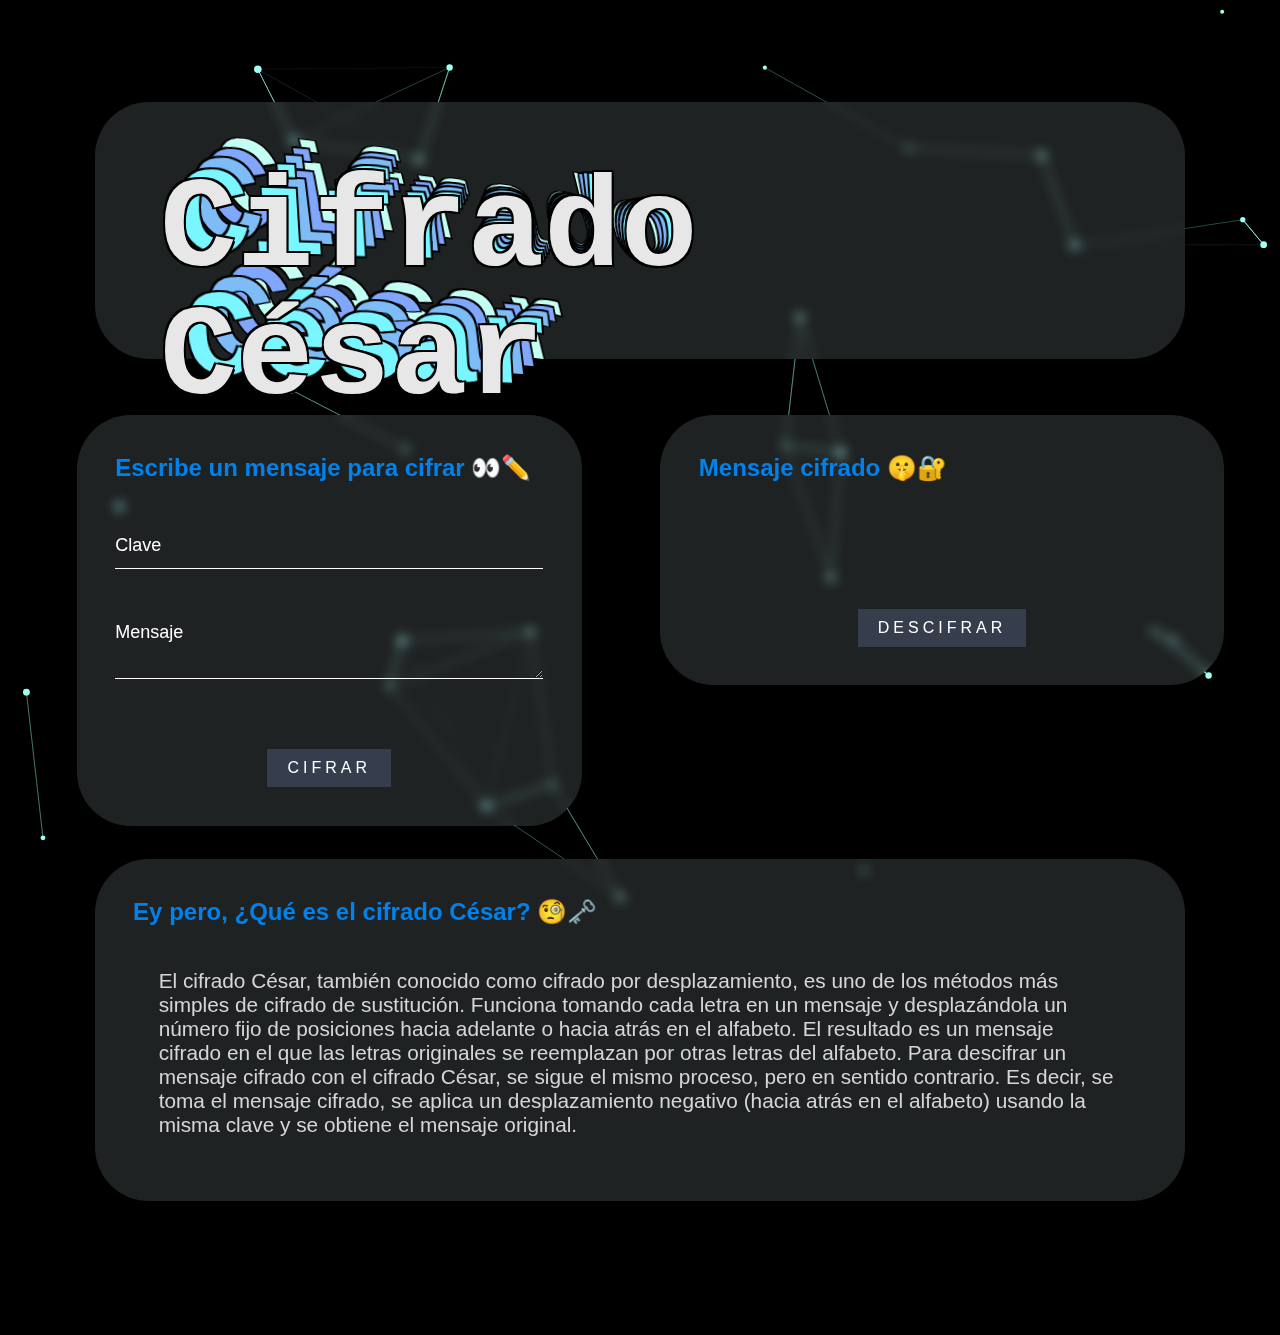
<file: 01 Cesar/index.html>
<html>
    <head>
        <meta http-equiv="Content-Type" content="text/html; charset=UTF-8">
        <title>Cifrado Cesar</title>
        <script src="./js/cesar.js"></script>
    </head>
    <link rel="stylesheet" href="./css/style.css">
    <body>
        <div class="main-container">
            <div class="box1-b" id="box1">
                <div class="container" id="container">
                    <header>
                      <h1>Cifrado César</h1>
                      <span aria-hidden="true" class="copy copy-1">Cifrado César</span>
                      <span aria-hidden="true" class="copy copy-2">Cifrado César</span>
                      <span aria-hidden="true" class="copy copy-3">Cifrado César</span>
                      <span aria-hidden="true" class="copy copy-4">Cifrado César</span>
                    </header>
                  </div>
            </div>
            
            <div class="box2" id="box2">
                <h2>Escribe un mensaje para cifrar 👀✏️</h2>
                <br>
                <form>
                    <div class="user-box">
                        <input type="number" placeholder=" " id="clave" required id="clave" minlength="1" maxlength="2" onsubmit="return validarC(event)" min="1" max="27">
                        <label>Clave</label>
                      </div>
                      <div class="user-box">
                        <div class="space">
                            <textarea placeholder=" " id="msj" minlength="1" required id="msj" maxlength="300" onkeypress="return validarMSJ(event)"></textarea>
                            <label>Mensaje</label>
                        </div>
                    </div>
                    <div class="submit">
                        <span></span>
                        <span></span>
                        <span></span>
                        <span></span>
                        <input type="submit" id="a" value="Cifrar" onclick="return cifrar()">
                    </div>
                </form>
            </div>

            <div class="box4" id="box4">
                <h2>Mensaje cifrado 🤫🔐</h2>
                <br>
                <p id="cifrado"></p>
                <br>
                <div class="submit">
                    <span></span>
                    <span></span>
                    <span></span>
                    <span></span>
                    <input type="submit" id="a" value="Descifrar" onclick="return descifrar()">
                </div>
            </div>

            <div class="box1" id="box1">
                <h2>Ey pero, ¿Qué es el cifrado César? 🧐🗝️</h2><br>
                <p>
                    El cifrado César, también conocido como cifrado por desplazamiento, 
                    es uno de los métodos más simples de cifrado de sustitución. 
                    Funciona tomando cada letra en un mensaje y desplazándola un número 
                    fijo de posiciones hacia adelante o hacia atrás en el alfabeto. El 
                    resultado es un mensaje cifrado en el que las letras originales se 
                    reemplazan por otras letras del alfabeto.
                    Para descifrar un mensaje cifrado con el cifrado César, se sigue el
                    mismo proceso, pero en sentido contrario. Es decir, se toma el mensaje
                    cifrado, se aplica un desplazamiento negativo (hacia atrás en el
                    alfabeto) usando la misma clave y se obtiene el mensaje original.
                </p>
            </div>

            <div class="main">
                <canvas id="canvas"></canvas>
            </div>

            <script type="text/javascript" src="https://code.jquery.com/jquery-1.11.0.js"></script>
        </div>
        <script>
            const mouse = newV2();
            const center = newV2();
            const distanceFromCenter = newV2();
            const distanceLerped = newV2();
            let simulateMouseMovement = true;

            const perspective = 500;
            const translateZ = -22;
            const rotate = 1;
            const skew = 3;

            const container = document.getElementById("container");
            const copies = document.getElementsByClassName("copy");

            function updateCenter() {
            const rect = container.getBoundingClientRect();
            center.x = rect.left + rect.width / 2;
            center.y = rect.top + rect.height / 2;
            }

            function trackMousePosition(event) {
            simulateMouseMovement = false;
            mouse.x = event.clientX;
            mouse.y = event.clientY;
            distanceFromCenter.x = center.x - mouse.x;
            distanceFromCenter.y = center.y - mouse.y;
            }

            function fakeMousePosition(t) {
            distanceFromCenter.x = Math.sin(t / 500) * window.innerWidth * 0.5;
            distanceFromCenter.y = Math.cos(t / 500) * window.innerWidth * 0.2;
            }

            function updateTextPosition(t) {
            if (simulateMouseMovement) fakeMousePosition(t);

            lerpV2(distanceLerped, distanceFromCenter);

            for (var i = 1; i < copies.length + 1; i++) {
                const copy = copies[i - 1];
                copy.style.transform = makeTransformString(
                i * distanceLerped.y * 0.05,
                i * translateZ,
                i * rotate * (distanceLerped.x * 0.003),
                i * skew * (distanceLerped.x * 0.003)
                );
            }

            requestAnimationFrame(updateTextPosition);
            }

            function makeTransformString(y, z, rotate, skew) {
            return `perspective(${perspective}px) translate3d(0px, ${y}px, ${z}px) rotate(${rotate}deg) skew(${skew}deg)`;
            }

            function lerpV2(position, targetPosition) {
            position.x += (targetPosition.x - position.x) * 0.2;
            position.y += (targetPosition.y - position.y) * 0.2;
            }

            function newV2(x = 0, y = 0) {
            return {
                x: x,
                y: y
            };
            }

            updateCenter();
            document.addEventListener("mousemove", trackMousePosition);
            window.addEventListener("resize", updateCenter);
            requestAnimationFrame(updateTextPosition);


            let resizeReset = function() {
        w = canvasBody.width = window.innerWidth;
        h = canvasBody.height = window.innerHeight;
        }

        const opts = { 
        particleColor: "rgb(158, 255, 242)",
        lineColor: "rgb(158, 255, 242)",
        particleAmount: 30,
        defaultSpeed: 1,
        variantSpeed: 1,
        defaultRadius: 2,
        variantRadius: 2,
        linkRadius: 200,
        };

        window.addEventListener("resize", function(){
        deBouncer();
        });

        let deBouncer = function() {
            clearTimeout(tid);
            tid = setTimeout(function() {
                resizeReset();
            }, delay);
        };

        let checkDistance = function(x1, y1, x2, y2){ 
        return Math.sqrt(Math.pow(x2 - x1, 2) + Math.pow(y2 - y1, 2));
        };

        let linkPoints = function(point1, hubs){ 
        for (let i = 0; i < hubs.length; i++) {
            let distance = checkDistance(point1.x, point1.y, hubs[i].x, hubs[i].y);
            let opacity = 1 - distance / opts.linkRadius;
            if (opacity > 0) { 
            drawArea.lineWidth = 0.5;
            drawArea.strokeStyle = `rgba(${rgb[0]}, ${rgb[1]}, ${rgb[2]}, ${opacity})`;
            drawArea.beginPath();
            drawArea.moveTo(point1.x, point1.y);
            drawArea.lineTo(hubs[i].x, hubs[i].y);
            drawArea.closePath();
            drawArea.stroke();
            }
        }
        }

        Particle = function(xPos, yPos){ 
        this.x = Math.random() * w; 
        this.y = Math.random() * h;
        this.speed = opts.defaultSpeed + Math.random() * opts.variantSpeed; 
        this.directionAngle = Math.floor(Math.random() * 360); 
        this.color = opts.particleColor;
        this.radius = opts.defaultRadius + Math.random() * opts. variantRadius; 
        this.vector = {
            x: Math.cos(this.directionAngle) * this.speed,
            y: Math.sin(this.directionAngle) * this.speed
        };
        this.update = function(){ 
            this.border(); 
            this.x += this.vector.x; 
            this.y += this.vector.y; 
        };
        this.border = function(){ 
            if (this.x >= w || this.x <= 0) { 
            this.vector.x *= -1;
            }
            if (this.y >= h || this.y <= 0) {
            this.vector.y *= -1;
            }
            if (this.x > w) this.x = w;
            if (this.y > h) this.y = h;
            if (this.x < 0) this.x = 0;
            if (this.y < 0) this.y = 0; 
        };
        this.draw = function(){ 
            drawArea.beginPath();
            drawArea.arc(this.x, this.y, this.radius, 0, Math.PI*2);
            drawArea.closePath();
            drawArea.fillStyle = this.color;
            drawArea.fill();
        };
        };

        function setup(){ 
        particles = [];
        resizeReset();
        for (let i = 0; i < opts.particleAmount; i++){
            particles.push( new Particle() );
        }
        window.requestAnimationFrame(loop);
        }

        function loop(){ 
        window.requestAnimationFrame(loop);
        drawArea.clearRect(0,0,w,h);
        for (let i = 0; i < particles.length; i++){
            particles[i].update();
            particles[i].draw();
        }
        for (let i = 0; i < particles.length; i++){
            linkPoints(particles[i], particles);
        }
        }

        const canvasBody = document.getElementById("canvas"),
        drawArea = canvasBody.getContext("2d");
        let delay = 200, tid,
        rgb = opts.lineColor.match(/\d+/g);
        resizeReset();
        setup();
        </script>
    </body>
</html>
</file>
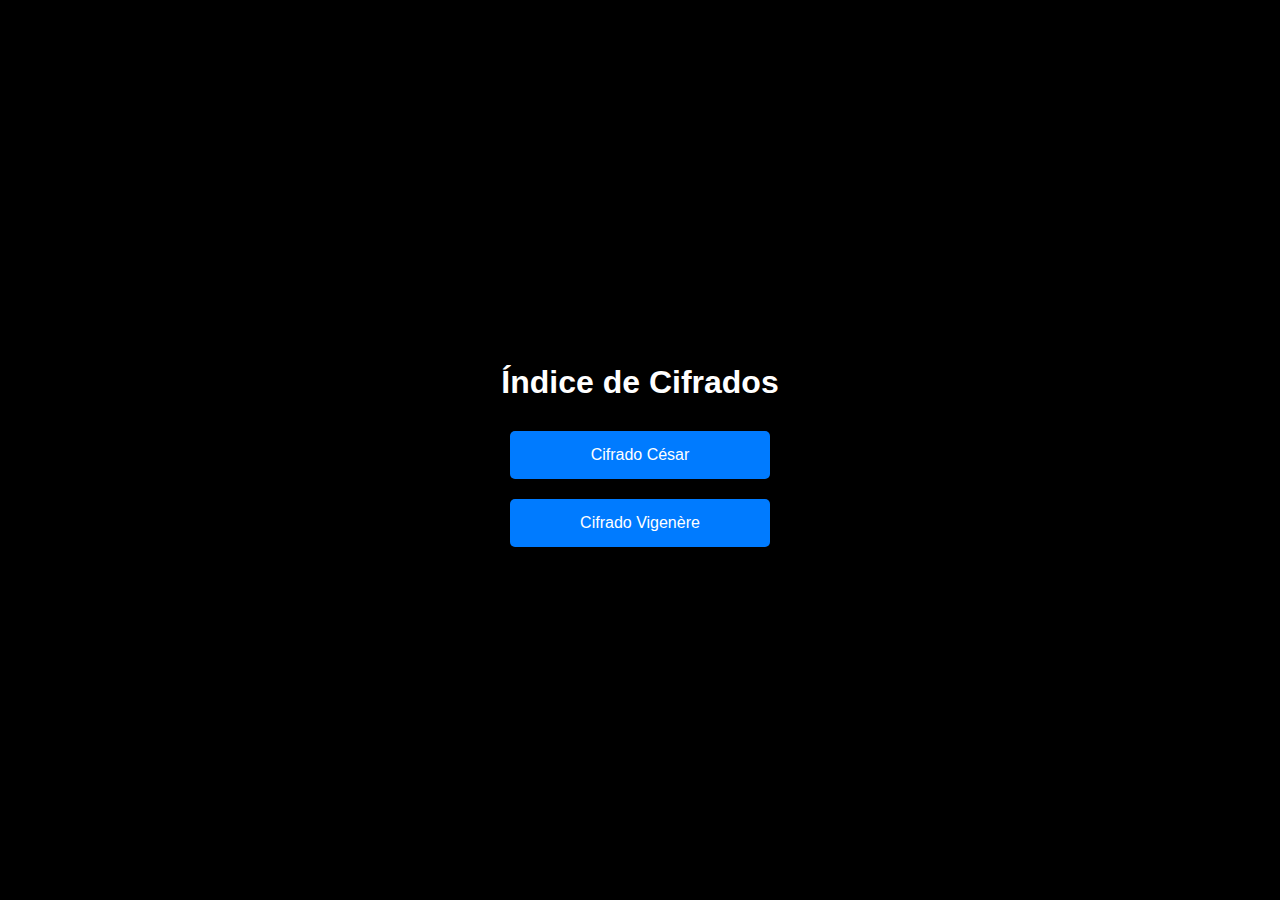
<file: 01 Index/indexCodif.html>
<!DOCTYPE html>
<html lang="es">
<head>
    <meta charset="UTF-8">
    <meta name="viewport" content="width=device-width, initial-scale=1.0">
    <title>Índice de Cifrados</title>
    <style>
        body {
            font-family: Arial, sans-serif;
            background-color: #000;
            color: white;
            text-align: center;
            height: 100vh;
            margin: 0;
            display: flex;
            flex-direction: column;
            justify-content: center;
            align-items: center;
        }
        h1 {
            margin: 20px;
        }
        .menu {
            display: flex;
            flex-direction: column;
            align-items: center;
        }
        .menu-button {
            background-color: #007BFF;
            width: 100%;
            color: white;
            border: none;
            padding: 15px 30px;
            margin: 10px;
            border-radius: 5px;
            cursor: pointer;
            text-decoration: none;
            transition: background-color 0.3s ease, transform 0.2s ease;
        }
        .menu-button:hover {
            background-color: #0056b3;
            transform: scale(1.05);
        }
    </style>
</head>
<body>
    <h1>Índice de Cifrados</h1>
    <div class="menu">
        <a href="../01 Cesar/index.html" class="menu-button">Cifrado César</a>
        <a href="../02 Viggenere/viggenere.html" class="menu-button">Cifrado Vigenère</a>
    </div>
</body>
</html>
</file>
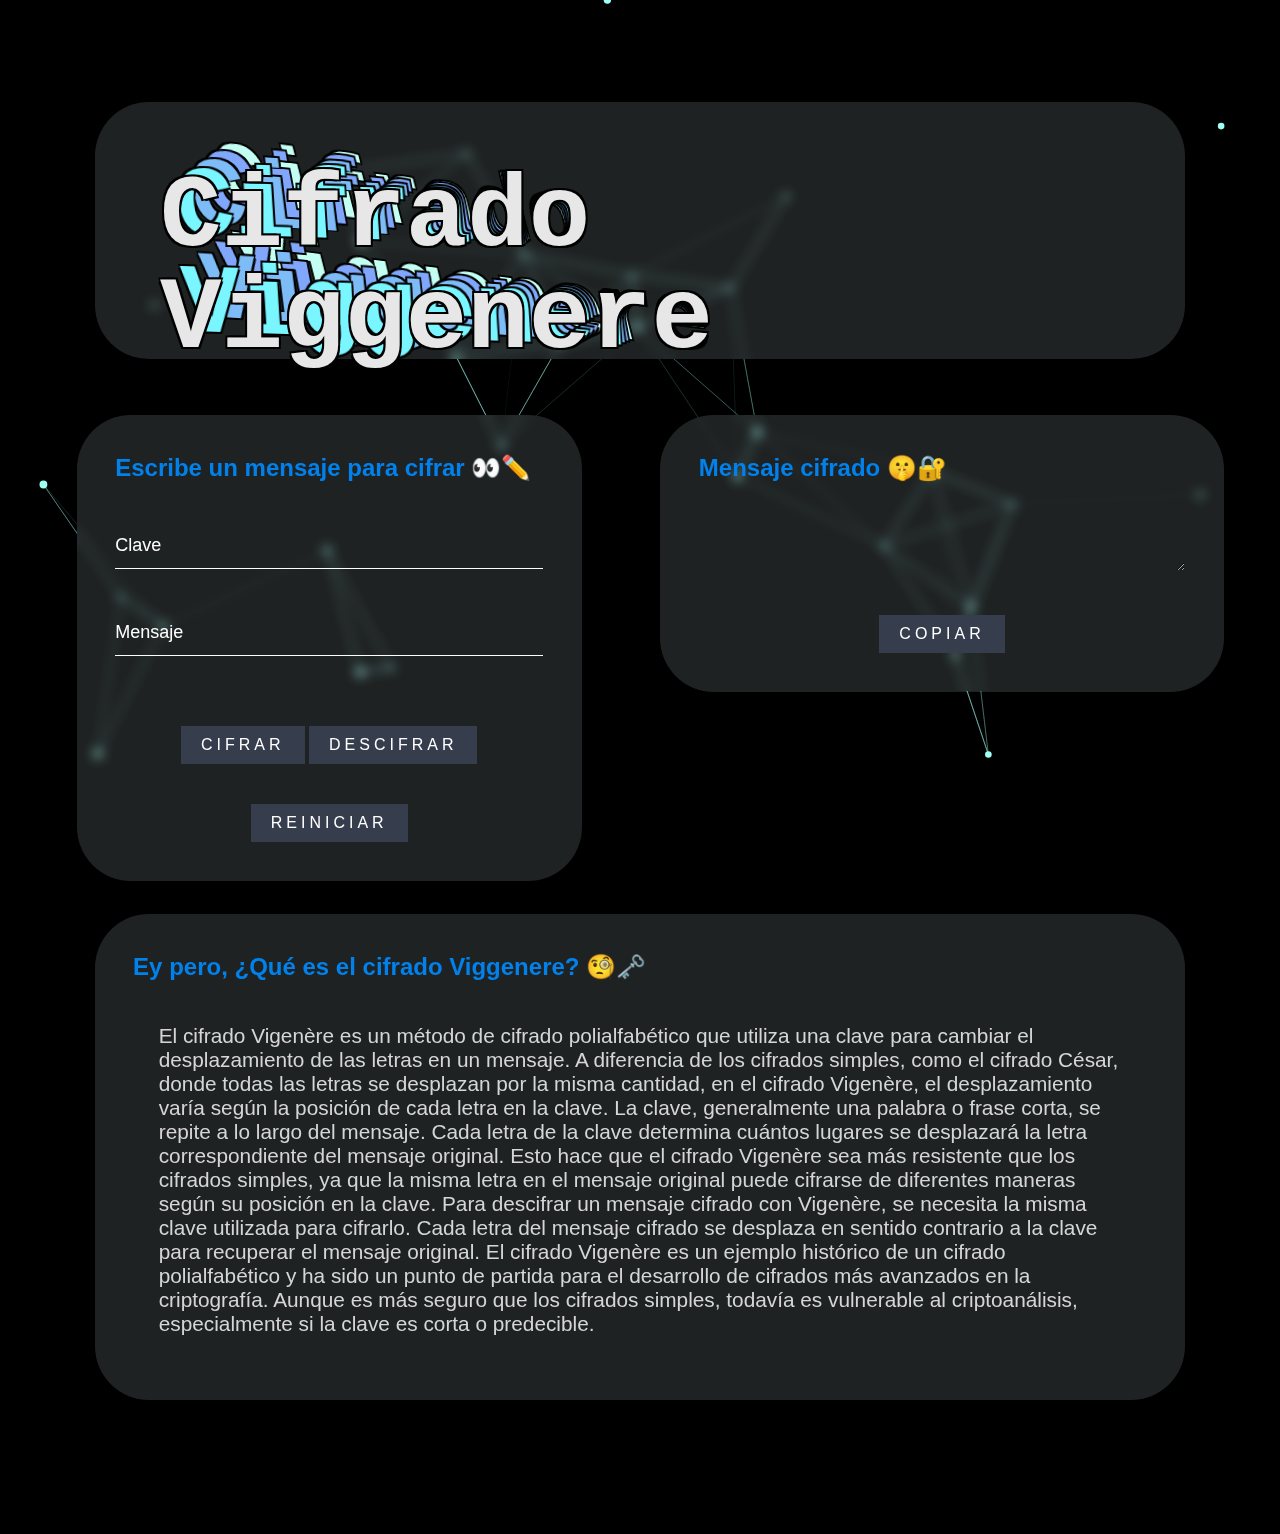
<file: 02 Viggenere/viggenere.html>
<!DOCTYPE html>
<html lang="en">
<head>
    <meta charset="UTF-8">
    <meta name="viewport" content="width=device-width, initial-scale=1.0">
    <title>Cifrado Viggenere</title>
    <link rel="stylesheet" href="./css/style.css">
</head>
<body>
    <!--
    <header>
        <h1>Cifrado Viggenere</h1>
    </header>
    -->

    <div class="main-container">
        <div class="box1-b" id="box1">
            <div class="container" id="container">
                <header>
                  <h1>Cifrado Viggenere</h1>
                  <span aria-hidden="true" class="copy copy-1">Cifrado Viggenere</span>
                  <span aria-hidden="true" class="copy copy-2">Cifrado Viggenere</span>
                  <span aria-hidden="true" class="copy copy-3">Cifrado Viggenere</span>
                  <span aria-hidden="true" class="copy copy-4">Cifrado Viggenere</span>
                </header>
              </div>
        </div>

        <div class="box2" id="box2">
            <h2>Escribe un mensaje para cifrar 👀✏️</h2>
            <br>
                <div class="user-box">
                    <input type="text" placeholder=" " id="txtClave" required id="txtClave" minlength="1" onkeypress="return validarMSJ(event)">
                    <label>Clave</label>
                  </div>
                  <div class="user-box">
                    <div class="space">
                        <input type="text" placeholder=" " id="txt" minlength="1" required id="txt" maxlength="300" onkeypress="return validarMSJ(event)"></input>
                        <label>Mensaje</label>
                    </div>
                </div>
                <div class="submit">
                    <span></span>
                    <span></span>
                    <span></span>
                    <span></span>
                    <input type="button" id="a" class="btn btn-info" value="Cifrar" onclick="longitudCifrar()">
                    <input type="button" id="a" class="btn btn-info" value="Descifrar" onclick="longitudDescifrar()">
                    <input type="button" id="a" class="btn btn-info" value="Reiniciar" onclick="reiniciar()">
                </div>
        </div>

        <div class="box4" id="box4">
            <h2>Mensaje cifrado 🤫🔐</h2>
            <br><textarea id="res" onpaste="return false;" ondrop="return false;" onmousedown="return false;"></textarea><br>

            <div class="submit">
                <span></span>
                <span></span>
                <span></span>
                <span></span>
                <input type="button" id="a" class="btn btn-info" value="Copiar" onclick="colocar()">
            </div>
        </div>

        <div class="box1" id="box1">
            <h2>Ey pero, ¿Qué es el cifrado Viggenere? 🧐🗝️</h2><br>
            <p>
                El cifrado Vigenère es un método de cifrado polialfabético que utiliza una clave para cambiar el desplazamiento de las letras en un mensaje. A diferencia de los cifrados simples, como el cifrado César, donde todas las letras se desplazan por la misma cantidad, en el cifrado Vigenère, el desplazamiento varía según la posición de cada letra en la clave.

La clave, generalmente una palabra o frase corta, se repite a lo largo del mensaje. Cada letra de la clave determina cuántos lugares se desplazará la letra correspondiente del mensaje original. Esto hace que el cifrado Vigenère sea más resistente que los cifrados simples, ya que la misma letra en el mensaje original puede cifrarse de diferentes maneras según su posición en la clave.
Para descifrar un mensaje cifrado con Vigenère, se necesita la misma clave utilizada para cifrarlo. Cada letra del mensaje cifrado se desplaza en sentido contrario a la clave para recuperar el mensaje original.
El cifrado Vigenère es un ejemplo histórico de un cifrado polialfabético y ha sido un punto de partida para el desarrollo de cifrados más avanzados en la criptografía. Aunque es más seguro que los cifrados simples, todavía es vulnerable al criptoanálisis, especialmente si la clave es corta o predecible.
            </p>
        </div>
    </div>
    <script src="./js/viggenere.js"></script>

    <div class="main">
        <canvas id="canvas"></canvas>
    </div>

    <script>
        const mouse = newV2();
        const center = newV2();
        const distanceFromCenter = newV2();
        const distanceLerped = newV2();
        let simulateMouseMovement = true;

        const perspective = 500;
        const translateZ = -22;
        const rotate = 1;
        const skew = 3;

        const container = document.getElementById("container");
        const copies = document.getElementsByClassName("copy");

        function updateCenter() {
        const rect = container.getBoundingClientRect();
        center.x = rect.left + rect.width / 2;
        center.y = rect.top + rect.height / 2;
        }

        function trackMousePosition(event) {
        simulateMouseMovement = false;
        mouse.x = event.clientX;
        mouse.y = event.clientY;
        distanceFromCenter.x = center.x - mouse.x;
        distanceFromCenter.y = center.y - mouse.y;
        }

        function fakeMousePosition(t) {
        distanceFromCenter.x = Math.sin(t / 500) * window.innerWidth * 0.5;
        distanceFromCenter.y = Math.cos(t / 500) * window.innerWidth * 0.2;
        }

        function updateTextPosition(t) {
        if (simulateMouseMovement) fakeMousePosition(t);

        lerpV2(distanceLerped, distanceFromCenter);

        for (var i = 1; i < copies.length + 1; i++) {
            const copy = copies[i - 1];
            copy.style.transform = makeTransformString(
            i * distanceLerped.y * 0.05,
            i * translateZ,
            i * rotate * (distanceLerped.x * 0.003),
            i * skew * (distanceLerped.x * 0.003)
            );
        }

        requestAnimationFrame(updateTextPosition);
        }

        function makeTransformString(y, z, rotate, skew) {
        return `perspective(${perspective}px) translate3d(0px, ${y}px, ${z}px) rotate(${rotate}deg) skew(${skew}deg)`;
        }

        function lerpV2(position, targetPosition) {
        position.x += (targetPosition.x - position.x) * 0.2;
        position.y += (targetPosition.y - position.y) * 0.2;
        }

        function newV2(x = 0, y = 0) {
        return {
            x: x,
            y: y
        };
        }

        updateCenter();
        document.addEventListener("mousemove", trackMousePosition);
        window.addEventListener("resize", updateCenter);
        requestAnimationFrame(updateTextPosition);


        let resizeReset = function() {
    w = canvasBody.width = window.innerWidth;
    h = canvasBody.height = window.innerHeight;
    }

    const opts = { 
    particleColor: "rgb(158, 255, 242)",
    lineColor: "rgb(158, 255, 242)",
    particleAmount: 30,
    defaultSpeed: 1,
    variantSpeed: 1,
    defaultRadius: 2,
    variantRadius: 2,
    linkRadius: 200,
    };

    window.addEventListener("resize", function(){
    deBouncer();
    });

    let deBouncer = function() {
        clearTimeout(tid);
        tid = setTimeout(function() {
            resizeReset();
        }, delay);
    };

    let checkDistance = function(x1, y1, x2, y2){ 
    return Math.sqrt(Math.pow(x2 - x1, 2) + Math.pow(y2 - y1, 2));
    };

    let linkPoints = function(point1, hubs){ 
    for (let i = 0; i < hubs.length; i++) {
        let distance = checkDistance(point1.x, point1.y, hubs[i].x, hubs[i].y);
        let opacity = 1 - distance / opts.linkRadius;
        if (opacity > 0) { 
        drawArea.lineWidth = 0.5;
        drawArea.strokeStyle = `rgba(${rgb[0]}, ${rgb[1]}, ${rgb[2]}, ${opacity})`;
        drawArea.beginPath();
        drawArea.moveTo(point1.x, point1.y);
        drawArea.lineTo(hubs[i].x, hubs[i].y);
        drawArea.closePath();
        drawArea.stroke();
        }
    }
    }

    Particle = function(xPos, yPos){ 
    this.x = Math.random() * w; 
    this.y = Math.random() * h;
    this.speed = opts.defaultSpeed + Math.random() * opts.variantSpeed; 
    this.directionAngle = Math.floor(Math.random() * 360); 
    this.color = opts.particleColor;
    this.radius = opts.defaultRadius + Math.random() * opts. variantRadius; 
    this.vector = {
        x: Math.cos(this.directionAngle) * this.speed,
        y: Math.sin(this.directionAngle) * this.speed
    };
    this.update = function(){ 
        this.border(); 
        this.x += this.vector.x; 
        this.y += this.vector.y; 
    };
    this.border = function(){ 
        if (this.x >= w || this.x <= 0) { 
        this.vector.x *= -1;
        }
        if (this.y >= h || this.y <= 0) {
        this.vector.y *= -1;
        }
        if (this.x > w) this.x = w;
        if (this.y > h) this.y = h;
        if (this.x < 0) this.x = 0;
        if (this.y < 0) this.y = 0; 
    };
    this.draw = function(){ 
        drawArea.beginPath();
        drawArea.arc(this.x, this.y, this.radius, 0, Math.PI*2);
        drawArea.closePath();
        drawArea.fillStyle = this.color;
        drawArea.fill();
    };
    };

    function setup(){ 
    particles = [];
    resizeReset();
    for (let i = 0; i < opts.particleAmount; i++){
        particles.push( new Particle() );
    }
    window.requestAnimationFrame(loop);
    }

    function loop(){ 
    window.requestAnimationFrame(loop);
    drawArea.clearRect(0,0,w,h);
    for (let i = 0; i < particles.length; i++){
        particles[i].update();
        particles[i].draw();
    }
    for (let i = 0; i < particles.length; i++){
        linkPoints(particles[i], particles);
    }
    }

    const canvasBody = document.getElementById("canvas"),
    drawArea = canvasBody.getContext("2d");
    let delay = 200, tid,
    rgb = opts.lineColor.match(/\d+/g);
    resizeReset();
    setup();
    </script>
</body>
</html>
</file>
<file: 01 Cesar/css/style.css>
*{
            padding: 0;
            margin: 0;
            font-family: 'Trebuchet MS', 'Lucida Sans Unicode', 'Lucida Grande', 'Lucida Sans', Arial, sans-serif;
        }

        html{
            background-color: #000000;
        }

        body{
            margin-top: 2vw;
        }

        #canvas{
            position: absolute;
            width: 100%;    
        }

        #canvas, #text {
            display: block;
            top: 0;
            left: 0;
            z-index: -1;
        }

        .main-container{
            background:none;
            justify-content: center;
            justify-items: center;
            align-items: center;
            align-content: center;
            padding: 6%;
        }

        .box1{
            width: 90%;
            padding: 3vw;
            height: auto;
            border-radius: 6vh;
            margin-bottom: 5%;
            background-color: #e1f9ff23;
        }

        #box1{
            -webkit-backdrop-filter: blur(10px);
            backdrop-filter: blur(6px);
        }

        .box1-b{
            width: 90%;
            padding: 3vw;
            height: 20vh;
            border-radius: 6vh;
            margin-bottom: 5%;
            background-color: #e1f9ff23;
        }

        #box1-b{
            -webkit-backdrop-filter: blur(10px);
            backdrop-filter: blur(6px);
        }

        p{
            margin-bottom: 2vw;
            margin-right: 2vw;
            margin-left: 2vw;
            font-size: 1.3rem;
            color: #d6d6d6;
            font-weight: 100;
        }

        h2{
            margin-bottom: 2vw;
            color: #0181eb;
        }

        .container {
        display: flex;
        align-items: center;
        justify-content: center;
        height: 100%;
        }

        header {
            display: block;
            position: relative;
            width: 75vw;
            height: 10vw;
        }

        h1,
        span.copy {
        font-family:monospace;
        font-weight: bold;
        text-shadow: -2px -2px 0 #000, 2px -2px 0 #000, -2px 2px 0 #000,
            2px 2px 0 #000;
        font-size: 10vw;
        display: block;
        position: absolute;
        top: 0px;
        left: 0px;
        line-height: 1;
        height: 20vw;
        margin: 0;
        padding: 0;
        }

        h1 {
        color: #e7e7e7;
        z-index: 50;
        }

        .copy-1 {
        transform: perspective(500px) translate3d(0, 0, -15px);
        color: #79f6ff;
        z-index: 40;
        }

        .copy-2 {
        transform: perspective(500px) translate3d(0, 0, -30px);
        color: #7dbcf7;
        z-index: 30;
        }

        .copy-3 {
        transform: perspective(500px) translate3d(0, 0, -45px);
        color: #80a7fc;
        z-index: 20;
        }

        .copy-4 {
        transform: perspective(500px) translate3d(0, 0, -60px);
        color: #c3fff2;
        z-index: 10;
        }

        .box2{
            display:inline-block;
            width: 38%;
            padding: 3vw;
            height: auto;
            border-radius: 6vh;
            margin-right: 7%;
            margin-bottom: 3%;
        }

        #box2{
            -webkit-backdrop-filter: blur(10px);
            backdrop-filter: blur(6px);
            background-color: #e1f9ff23;
        }

        .user-box {
        position: relative;
        }

        .user-box input {
        padding: 10px 0;
        width: 100%;
        font-size: 20px;
        color: #fff;
        margin-bottom: 30px;
        border: none;
        border-bottom: 1px solid #fff;
        outline: none;
        background: transparent;
        }

        .space textarea {
        padding: 10px 0;
        width: 100%;
        font-size: 20px;
        color: #fff;
        margin-bottom: 30px;
        border: none;
        border-bottom: 1px solid #fff;
        outline: none;
        background: transparent;
        }
        
        .user-box label, .space label {
        position: absolute;
        top:0;
        left: 0;
        padding: 10px 0;
        font-size: 18px;
        color: #fff;
        pointer-events: none;
        transition: .5s;
        }

        .box2 .user-box input:focus ~ label,
        .box2 .user-box input:valid ~ label {
        top: -25px;
        left: 0;
        color: #03e9f4;
        font-size: 16px;
        }

        .box2 .space textarea:focus ~ label,
        .box2 .space textarea:valid ~ label {
        top: -25px;
        left: 0;
        color: #03e9f4;
        font-size: 16px;
        }

        .space{
            margin-top: 1vw;
        }

        #a {
        text-align: center;
        width: auto;
        position: relative;
        display: inline-block;
        padding: 10px 20px;
        color: #ffffff;
        font-size: 16px;
        text-decoration: none;
        text-transform: uppercase;
        overflow: hidden;
        transition: .5s;
        margin-top: 40px;
        letter-spacing: 4px;
        border: transparent;
        background-color: #363e4e;
        }

        #a:hover {
        background: #03e9f4;
        border: transparent;
        color: #fff;
        border-radius: 5px;
        box-shadow: 0 0 5px #03e9f4,
                    0 0 25px #03e9f4,
                    0 0 50px #03e9f4,
                    0 0 100px #03e9f4;
        }

        #a span {
        position: absolute;
        display: block;
        }

        #a span:nth-child(1) {
        top: 0;
        left: -100%;
        width: 100%;
        height: 2px;
        background: linear-gradient(90deg, transparent, #03e9f4);
        animation: btn-anim1 1s linear infinite;
        }

        @keyframes btn-anim1 {
        0% {
            left: -100%;
        }
        50%,100% {
            left: 100%;
        }
        }

        #a span:nth-child(2) {
        top: -100%;
        right: 0;
        width: 2px;
        height: 100%;
        background: linear-gradient(180deg, transparent, #03e9f4);
        animation: btn-anim2 1s linear infinite;
        animation-delay: .25s
        }

        @keyframes btn-anim2 {
        0% {
            top: -100%;
        }
        50%,100% {
            top: 100%;
        }
        }

        #a span:nth-child(3) {
        bottom: 0;
        right: -100%;
        width: 100%;
        height: 2px;
        background: linear-gradient(270deg, transparent, #03e9f4);
        animation: btn-anim3 1s linear infinite;
        animation-delay: .5s
        }

        @keyframes btn-anim3 {
        0% {
            right: -100%;
        }
        50%,100% {
            right: 100%;
        }
        }

        #a span:nth-child(4) {
        bottom: -100%;
        left: 0;
        width: 2px;
        height: 100%;
        background: linear-gradient(360deg, transparent, #03e9f4);
        animation: btn-anim4 1s linear infinite;
        animation-delay: .75s
        }

        @keyframes btn-anim4 {
        0% {
            bottom: -100%;
        }
        50%,100% {
            bottom: 100%;
        }
        }

        .submit{
            align-self: center;
            align-items: center;
            align-content: center;
            text-align: center;
        }

        .box4{
            display:inline-block;
            width: 38%;
            height: auto;
            padding: 3vw;
            border-radius: 6vh;
            margin-bottom: 5%;
            position: absolute;
        }

        #box4{
            -webkit-backdrop-filter: blur(10px);
            backdrop-filter: blur(6px);
            background-color: #e1f9ff23;
        }

        body::-webkit-scrollbar{
            width: 10px;
            height: 100%;
            background:#000000;
        }

        body::-webkit-scrollbar-thumb{
            background: linear-gradient(#aeffcd, #6dacff);
            border-radius: 7px;
        }
</file>
<file: 02 Viggenere/css/style.css>
*{
    padding: 0;
    margin: 0;
    font-family: 'Trebuchet MS', 'Lucida Sans Unicode', 'Lucida Grande', 'Lucida Sans', Arial, sans-serif;
}

html{
    background-color: #000000;
}

body{
    margin-top: 2vw;
}

#canvas{
    position: absolute;
    width: 100%;    
}

#canvas, #text {
    display: block;
    top: 0;
    left: 0;
    z-index: -1;
}

.main-container{
    background:none;
    justify-content: center;
    justify-items: center;
    align-items: center;
    align-content: center;
    padding: 6%;
}

.box1{
    width: 90%;
    padding: 3vw;
    height: auto;
    border-radius: 6vh;
    margin-bottom: 5%;
    background-color: #e1f9ff23;
}

#box1{
    -webkit-backdrop-filter: blur(10px);
    backdrop-filter: blur(6px);
}

.box1-b{
    width: 90%;
    padding: 3vw;
    height: 20vh;
    border-radius: 6vh;
    margin-bottom: 5%;
    background-color: #e1f9ff23;
}

#box1-b{
    -webkit-backdrop-filter: blur(10px);
    backdrop-filter: blur(6px);
}

p{
    margin-bottom: 2vw;
    margin-right: 2vw;
    margin-left: 2vw;
    font-size: 1.3rem;
    color: #d6d6d6;
    font-weight: 100;
}

h2{
    margin-bottom: 2vw;
    color: #0181eb;
}

.container {
display: flex;
align-items: center;
justify-content: center;
height: 100%;
}

header {
    display: block;
    position: relative;
    width: 75vw;
    height: 10vw;
}

h1,
span.copy {
font-family:monospace;
font-weight: bold;
text-shadow: -2px -2px 0 #000, 2px -2px 0 #000, -2px 2px 0 #000,
    2px 2px 0 #000;
font-size: 8vw;
display: block;
position: absolute;
top: 0px;
left: 0px;
line-height: 1;
height: 20vw;
margin: 0;
padding: 0;
}

h1 {
color: #e7e7e7;
z-index: 50;
}

.copy-1 {
transform: perspective(500px) translate3d(0, 0, -15px);
color: #79f6ff;
z-index: 40;
}

.copy-2 {
transform: perspective(500px) translate3d(0, 0, -30px);
color: #7dbcf7;
z-index: 30;
}

.copy-3 {
transform: perspective(500px) translate3d(0, 0, -45px);
color: #80a7fc;
z-index: 20;
}

.copy-4 {
transform: perspective(500px) translate3d(0, 0, -60px);
color: #c3fff2;
z-index: 10;
}

.box2{
    display:inline-block;
    width: 38%;
    padding: 3vw;
    height: auto;
    border-radius: 6vh;
    margin-right: 7%;
    margin-bottom: 3%;
}

#box2{
    -webkit-backdrop-filter: blur(10px);
    backdrop-filter: blur(6px);
    background-color: #e1f9ff23;
}

.user-box {
position: relative;
}

.user-box input {
padding: 10px 0;
width: 100%;
font-size: 20px;
color: #fff;
margin-bottom: 30px;
border: none;
border-bottom: 1px solid #fff;
outline: none;
background: transparent;
}

textarea {
width: 100%;
border: none;
height: auto;
font-size: 20px;
color: #fff;
background: none;
}

.user-box label, .space label {
position: absolute;
top:0;
left: 0;
padding: 10px 0;
font-size: 18px;
color: #fff;
pointer-events: none;
transition: .5s;
}

.box2 .user-box input:focus ~ label,
.box2 .user-box input:valid ~ label {
top: -25px;
left: 0;
color: #03e9f4;
font-size: 16px;
}

.box2 .space textarea:focus ~ label,
.box2 .space textarea:valid ~ label {
top: -25px;
left: 0;
color: #03e9f4;
font-size: 16px;
}

.space{
    margin-top: 1vw;
}

#a {
text-align: center;
width: auto;
position: relative;
display: inline-block;
padding: 10px 20px;
color: #ffffff;
font-size: 16px;
text-decoration: none;
text-transform: uppercase;
overflow: hidden;
transition: .5s;
margin-top: 40px;
letter-spacing: 4px;
border: transparent;
background-color: #363e4e;
}

#a:hover {
background: #03e9f4;
border: transparent;
color: #fff;
border-radius: 5px;
box-shadow: 0 0 5px #03e9f4,
            0 0 25px #03e9f4,
            0 0 50px #03e9f4,
            0 0 100px #03e9f4;
}

#a span {
position: absolute;
display: block;
}

#a span:nth-child(1) {
top: 0;
left: -100%;
width: 100%;
height: 2px;
background: linear-gradient(90deg, transparent, #03e9f4);
animation: btn-anim1 1s linear infinite;
}

@keyframes btn-anim1 {
0% {
    left: -100%;
}
50%,100% {
    left: 100%;
}
}

#a span:nth-child(2) {
top: -100%;
right: 0;
width: 2px;
height: 100%;
background: linear-gradient(180deg, transparent, #03e9f4);
animation: btn-anim2 1s linear infinite;
animation-delay: .25s
}

@keyframes btn-anim2 {
0% {
    top: -100%;
}
50%,100% {
    top: 100%;
}
}

#a span:nth-child(3) {
bottom: 0;
right: -100%;
width: 100%;
height: 2px;
background: linear-gradient(270deg, transparent, #03e9f4);
animation: btn-anim3 1s linear infinite;
animation-delay: .5s
}

@keyframes btn-anim3 {
0% {
    right: -100%;
}
50%,100% {
    right: 100%;
}
}

#a span:nth-child(4) {
bottom: -100%;
left: 0;
width: 2px;
height: 100%;
background: linear-gradient(360deg, transparent, #03e9f4);
animation: btn-anim4 1s linear infinite;
animation-delay: .75s
}

@keyframes btn-anim4 {
0% {
    bottom: -100%;
}
50%,100% {
    bottom: 100%;
}
}

.submit{
    align-self: center;
    align-items: center;
    align-content: center;
    text-align: center;
}

.box4{
    display:inline-block;
    width: 38%;
    height: auto;
    padding: 3vw;
    border-radius: 6vh;
    margin-bottom: 5%;
    position: absolute;
}

#box4{
    -webkit-backdrop-filter: blur(10px);
    backdrop-filter: blur(6px);
    background-color: #e1f9ff23;
}

body::-webkit-scrollbar{
    width: 10px;
    height: 100%;
    background:#000000;
}

body::-webkit-scrollbar-thumb{
    background: linear-gradient(#aeffcd, #6dacff);
    border-radius: 7px;
}
</file>
